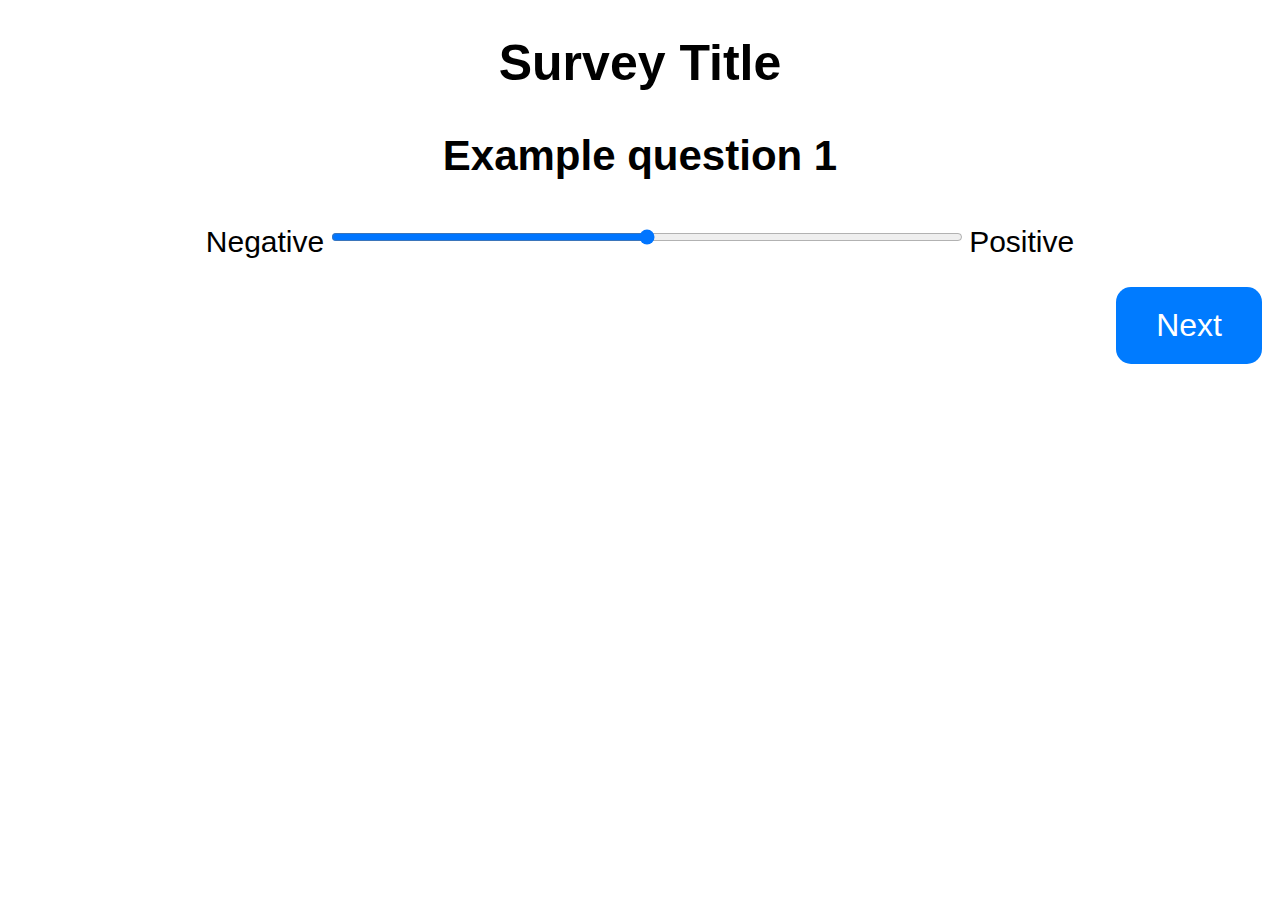
<file: google scripts/index.html>
<!DOCTYPE html>
<html lang="en">
<head>
  <meta charset="UTF-8">
  <meta name="viewport" content="width=device-width, initial-scale=1.0">
  <title>Survey</title>
  <style>
    body {
      font-family: Arial, sans-serif;
      text-align: center;
    }

    h1 {
      font-size: 50px; 
      margin-bottom: 40px;
    }

    .question {
      font-size: 42px; 
      font-weight: bold;
      margin: 40px 0;
    }

    /* Slider container */
    .slider-container {
      display: flex;
      align-items: center;
      justify-content: center;
      flex-direction: column;
      margin-top: 40px;
    }

    .slider-labels {
      display: flex;
      justify-content: space-between;
      width: 90%;
      font-size: 30px; 
      font-weight: bold;
      margin-bottom: 15px;
    }

    input[type="range"] {
      width: 50%; 
      height: 30px; 
    }

    /* Button container */
    .button-container {
      margin-top: 50px;
      display: none; /* Initially hide One More and Submit buttons */
    }

    button {
      font-size: 32px; 
      padding: 20px 40px;
      cursor: pointer;
      border: none;
      background-color: #007BFF;
      color: white;
      border-radius: 15px;
      margin: 10px;
    }

    button:hover {
      background-color: #0056b3;
    }

    /* Submission info section */
    #submit-info-container {
      display: none;
      margin-top: 60px;
      font-size: 32px; 
    }

    label {
      font-size: 30px; 
      display: block;
      margin: 25px 0;
    }

    select, input[type="number"] {
      font-size: 30px; 
      padding: 15px;
      width: 85%;
      border: 3px solid #ccc;
      border-radius: 10px;
    }

    /* Submit button */
    .submit-button {
      font-size: 32px;
      padding: 20px 50px;
      margin-top: 40px;
      background-color: #28a745;
    }

    .submit-button:hover {
      background-color: #218838;
    }
  </style>
</head>
<body>
  <h1 id="survey-name">Survey Title</h1>

  <!-- Question display container -->
  <div id="questions-container">
      <div class="question" id="question">Question text</div>

      <!-- Slider with labels -->
      <div>
          <span style="font-size: 30px;">Negative</span>
          <input type="range" id="slider" min="-10" max="10" step="1" value="0">
          <span style="font-size: 30px;">Positive</span>
          <br><br>
          <div align="right">
              <button onclick="nextQuestion()">Next</button>
          </div>
      </div>
  </div>

  <!-- Buttons for additional question or submission -->
  <div id="button-container" class="button-container">
    <button onclick="oneMore()">One more</button>
    <button onclick="submitAnswers()">Submit</button>
  </div>

  <!-- Personal information form -->
  <div id="submit-info-container">
    <h2>Personal Info</h2>
    <label for="gender">Gender:</label>
    <select id="gender">
      <option value="Male">Male</option>
      <option value="Female">Female</option>
      <option value="Prefer not to answer">Prefer not to answer</option>
    </select>
    <br><br>
    
    <label for="age">Age:</label>
    <select id="age">
      <option value="20-30">20-30</option>
      <option value="30-40">30-40</option>
      <option value="40-50">40-50</option>
      <option value="50-60">50-60</option>      
      <option value="60+">60+</option>      
      <option value="Prefer not to answer">Prefer not to answer</option>
    </select>
    <br><br>

    <label for="education">Education Level:</label>
    <select id="education">
      <option value="High School">High School</option>
      <option value="Bachelor">Bachelor's</option>
      <option value="Master">Master's</option>
      <option value="PhD">PhD</option>
    </select>
    <br><br>

    <button id="submit-info-btn">Submit</button>
  </div>

  <script>
    // Store user responses
    const questions = ["Example question 1", "Example question 2"]; // Example questions
    let responses = [];
    let allResponses = [];
    let currentQuestionIndex = 0;

    // Display the current question
    function showQuestion(index) {
      document.getElementById('question').textContent = questions[index];
      document.getElementById('slider').value = 0;
    }

    // Handle Next button click
    function nextQuestion() {
      responses.push(document.getElementById('slider').value);

      if (currentQuestionIndex === questions.length - 1) {
        document.getElementById('button-container').style.display = 'block';
        document.getElementById('questions-container').style.display = 'none';
      } else {
        currentQuestionIndex++;
        showQuestion(currentQuestionIndex);
      }
    }

    // Handle One More button click
    function oneMore() {
      allResponses.push(responses);
      responses = [];
      currentQuestionIndex = 0;
      showQuestion(currentQuestionIndex);
      document.getElementById('button-container').style.display = 'none';
      document.getElementById('questions-container').style.display = 'block';
    }

    // Handle Submit button click
    function submitAnswers() {
      allResponses.push(responses);
      document.getElementById('submit-info-container').style.display = 'block';
      document.getElementById('button-container').style.display = 'none';
    }

    // Handle personal info submission
    document.getElementById('submit-info-btn').onclick = function() {
      alert('Thank you for completing the survey!');
      document.getElementById('submit-info-container').style.display = 'none';
    };

    // Initialize survey
    showQuestion(currentQuestionIndex);
  </script>
</body>
</html>
</file>
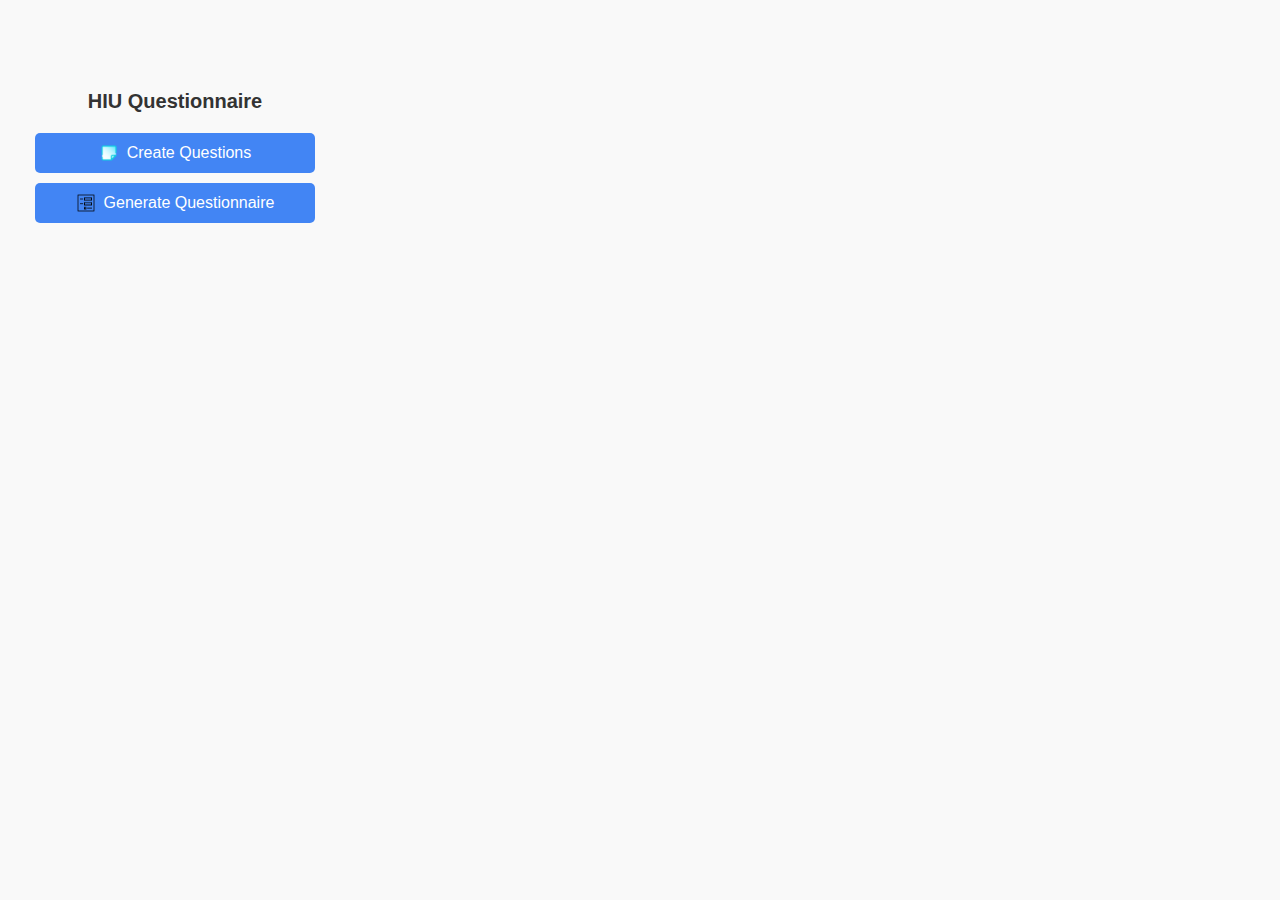
<file: extension/popup.html>
<!DOCTYPE html>
<html lang="en">
<head>
  <meta charset="UTF-8">
  <meta name="viewport" content="width=device-width, initial-scale=1.0">
  <title>HIU Questionnaire</title>
  <link rel="stylesheet" href="popup.css">
</head>
<body>
  <div class="popup-container">
    <h1 class="title">HIU Questionnaire</h1>
    <div class="button-container">
      <!-- 打开 Google Sheet 按钮 -->
      <button id="openSheet" class="btn">
        <img src="icons/open-sheet.png" alt="Open Sheet" class="icon">
        Create Questions
      </button>
      <!-- 转化为 Google Form 按钮 -->
      <button id="convertToForm" class="btn">
        <img src="icons/convert-to-form.png" alt="Convert to Form" class="icon">
        Generate Questionnaire
      </button>
      <!-- 查看已有 Google Form 按钮 -->
<!--       <button id="viewForms" class="btn">
        <img src="icons/view-forms.png" alt="View Forms" class="icon">
        My Questionnaire
      </button> -->
    </div>
    <!-- 加载动画 -->
	<div id="loadingSpinner" class="loading-spinner" style="display:none;">
	  <div class="spinner"></div>
	</div>

  </div>
  <script src="popup.js"></script>
</body>
</html>
</file>
<file: extension/popup.css>
body {
  font-family: Arial, sans-serif;
  margin: 0;
  padding: 0;
  background-color: #f9f9f9;
  display: flex;
  justify-content: center;
  align-items: center;
  height: 300px;
  width: 350px;
}

.popup-container {
  text-align: center;
  width: 100%;
}

.title {
  font-size: 20px;
  margin-bottom: 20px;
  color: #333;
}

.button-container {
  display: flex;
  flex-direction: column;
  gap: 10px;
  align-items: center;
}

.btn {
  display: flex;
  align-items: center;
  justify-content: center;
  background-color: #4285f4;
  color: white;
  border: none;
  border-radius: 5px;
  padding: 10px 15px;
  font-size: 16px;
  cursor: pointer;
  width: 80%;
  max-width: 280px;
  text-align: center;
  text-decoration: none;
  transition: background-color 0.3s ease;
}

.btn:hover {
  background-color: #357ae8;
}

.icon {
  width: 20px;
  height: 20px;
  margin-right: 8px;
}
/* 样式：加载动画 */
.loading-spinner {
  position: absolute;
  top: 50%;
  left: 50%;
  transform: translate(-50%, -50%);
  text-align: center;
}

.spinner {
  border: 4px solid #f3f3f3;
  border-top: 4px solid #3498db;
  border-radius: 50%;
  width: 50px;
  height: 50px;
  animation: spin 2s linear infinite;
}

@keyframes spin {
  0% { transform: rotate(0deg); }
  100% { transform: rotate(360deg); }
}
</file>
